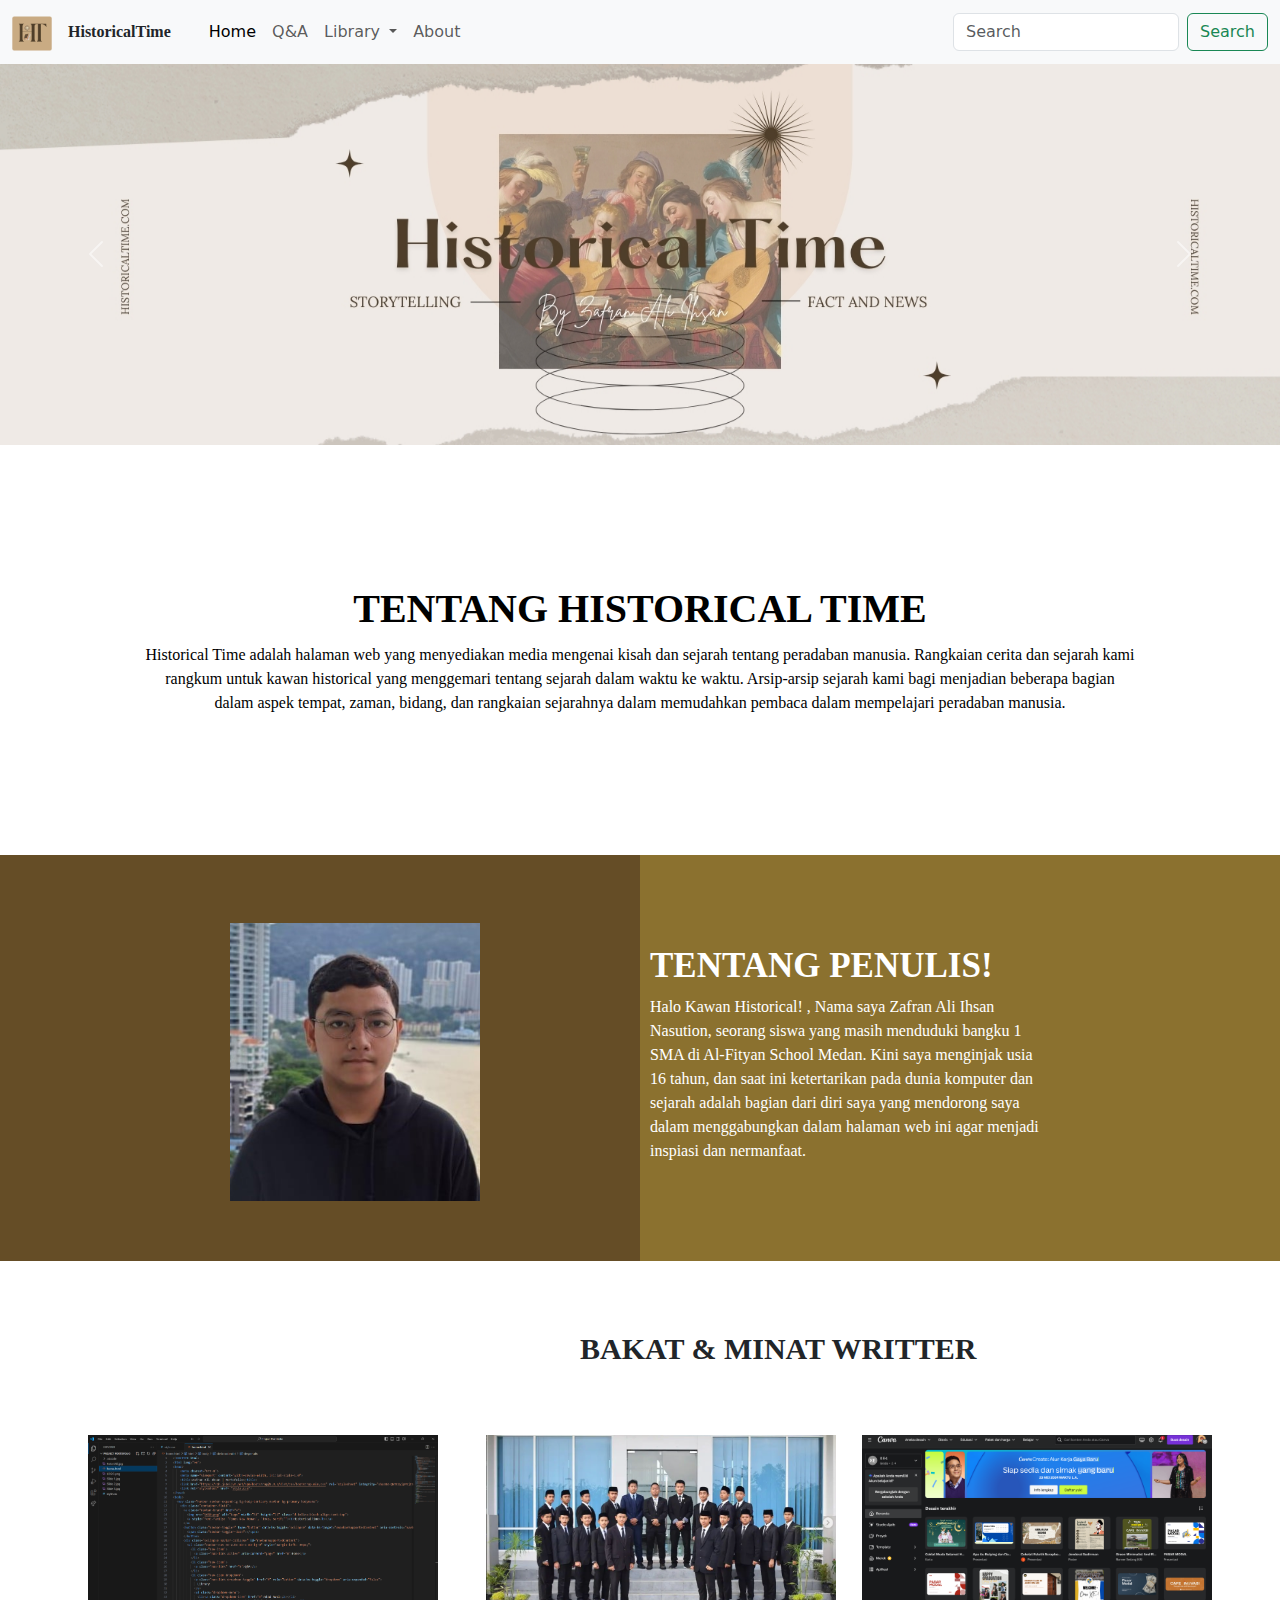
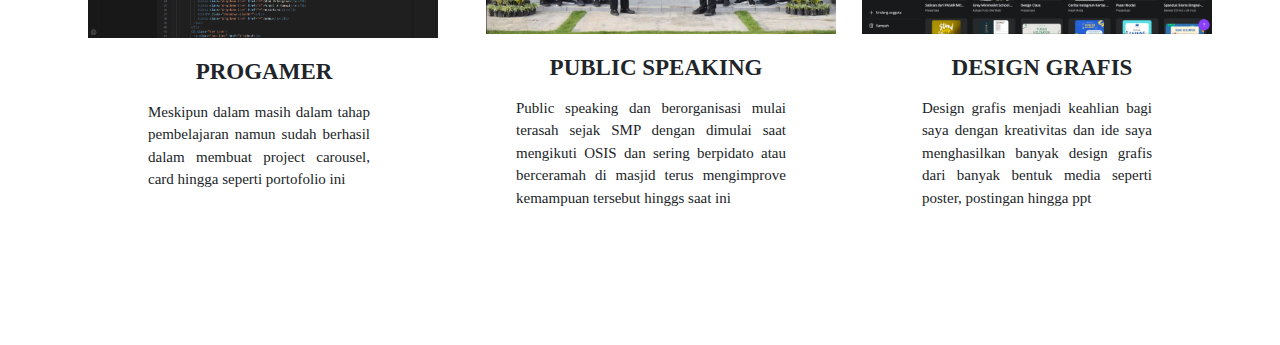
<file: index.html>
<!DOCTYPE html>
<html lang="en">
<head>
    <meta charset="UTF-8">
    <meta name="viewport" content="width=device-width, initial-scale=1.0">
    <title>Zafran Ali Ihsan | Portofolio</title>
    <link href="https://cdn.jsdelivr.net/npm/bootstrap@5.3.3/dist/css/bootstrap.min.css" rel="stylesheet" integrity="sha384-QWTKZyjpPEjISv5WaRU9OFeRpok6YctnYmDr5pNlyT2bRjXh0JMhjY6hW+ALEwIH" crossorigin="anonymous">
    <link rel="stylesheet" href= "style.css">
</head>
<body>
  <nav class="navbar navbar-expand-lg bg-body-tertiary navbar bg-primary bodynama">
    <div class="container-fluid">
      <a class="navbar-brand" href="#">
        <img src="LOGO.png" alt="Logo" width="40" height="35" class="d-inline-block align-text-top">
        <a style="font-family: 'Times New Roman', Times, serif;""><b>HistoricalTime</b></a>
      </a>
      <button class="navbar-toggler" type="button" data-bs-toggle="collapse" data-bs-target="#navbarSupportedContent" aria-controls="navbarSupportedContent" aria-expanded="false" aria-label="Toggle navigation">
        <span class="navbar-toggler-icon"></span>
      </button>
      <div class="collapse navbar-collapse" id="navbarSupportedContent">
        <ul class="navbar-nav me-auto mb-2 mb-lg-0" style="margin-left: 30px;">
          <li class="nav-item">
            <a class="nav-link active" aria-current="page" href="#">Home</a>
          </li>
          <li class="nav-item">
            <a class="nav-link" href="#">Q&A</a>
          </li>
          <li class="nav-item dropdown">
            <a class="nav-link dropdown-toggle" href="#" role="button" data-bs-toggle="dropdown" aria-expanded="false">
              Library
            </a>
            <ul class="dropdown-menu">
              <li><a class="dropdown-item" href="#">Abad Awal</a></li>
              <li><a class="dropdown-item" href="#">Abad Petengahan</a></li>
              <li><a class="dropdown-item" href="#">Yunani & Romawi</a></li>
              <li><a class="dropdown-item" href="#">Nusantara</a></li>
              <li><hr class="dropdown-divider"></li>
              <li><a class="dropdown-item" href="#">Semua</a></li>
            </ul>
          </li>
          <li class="nav-item">
            <a class="nav-link" href="#">About</a>
          </li>
        </ul>
        <form class="d-flex" role="search">
          <input class="form-control me-2" type="search" placeholder="Search" aria-label="Search">
          <button class="btn btn-outline-success" type="submit">Search</button>
        </form>
      </div>
    </div>
  </nav>
    <!-- Website Start -->
    <div id="carouselExampleAutoplaying" class="carousel slide" data-bs-ride="carousel">
      <div class="carousel-inner">
        <div class="carousel-item active">
          <img src="Slide 1.jpg" class="d-block w-100" alt="...">
        </div>
        <div class="carousel-item">
          <img src="Slide 2.jpg" class="d-block w-100" alt="...">
        </div>
        <div class="carousel-item">
          <img src="Slide 3.jpg" class="d-block w-100" alt="...">
        </div>
      </div>
      <button class="carousel-control-prev" type="button" data-bs-target="#carouselExampleAutoplaying" data-bs-slide="prev">
        <span class="carousel-control-prev-icon" aria-hidden="true"></span>
        <span class="visually-hidden">Previous</span>
      </button>
      <button class="carousel-control-next" type="button" data-bs-target="#carouselExampleAutoplaying" data-bs-slide="next">
        <span class="carousel-control-next-icon" aria-hidden="true"></span>
        <span class="visually-hidden">Next</span>
      </button>
    </div>
    <script src="https://cdn.jsdelivr.net/npm/bootstrap@5.3.3/dist/js/bootstrap.bundle.min.js" integrity="sha384-YvpcrYf0tY3lHB60NNkmXc5s9fDVZLESaAA55NDzOxhy9GkcIdslK1eN7N6jIeHz" crossorigin="anonymous"></script>
    
    <!-- Judul Nama Start -->
    <div class="bagiannama">
      <h1><b>TENTANG HISTORICAL TIME</b></h1>
        <p>Historical Time adalah halaman web yang menyediakan media mengenai kisah dan sejarah tentang peradaban manusia. Rangkaian cerita dan sejarah kami<br> rangkum untuk kawan historical yang menggemari tentang sejarah dalam waktu ke waktu. Arsip-arsip sejarah kami bagi menjadian beberapa bagian<br> dalam aspek tempat, zaman, bidang, dan rangkaian sejarahnya dalam memudahkan pembaca dalam mempelajari peradaban manusia.</p>
    </div>
    <!-- Judul Nama End -->
  
    <!-- Foto & Penjelasan Diri Start -->
    <div class="fotodandiri">
      <!-- Foto Start -->
    <div class="foto">
      <img src="Foto Diri.jpg" alt="foto" style="border: 50%;width: 250px; margin-top: 8px; margin-bottom: 0px;">
    </div>
    <!-- Foto End -->
  
    <!-- Diri Start -->
    <div class="penulis">
      <h1><b>TENTANG PENULIS!</b></h1>
      <p>Halo Kawan Historical! , Nama saya Zafran Ali Ihsan Nasution, seorang siswa yang masih menduduki bangku 1 SMA di Al-Fityan School Medan. Kini saya menginjak usia 16 tahun,  dan saat ini ketertarikan pada dunia komputer dan sejarah adalah bagian dari diri saya yang mendorong saya dalam menggabungkan dalam halaman web ini agar menjadi inspiasi dan nermanfaat.</p>
    </div>

    <!-- Diri End -->
    </div>
    <!-- Foto & Penjelasan Diri End -->
<!-- Kemampuan Start -->
<h4 class="kemampuan1" style="margin-left: 580px; margin-top: 70px;"><b>BAKAT & MINAT WRITTER</b></h4>
<div class="kemampuan" style="margin-left: -50px; margin-top: -30px;">
    
    <div class="card1" style="width: 22rem;">
      <img src="Programmer.png" class="card-img-top" alt="..." style="margin-left: 40px;">
      <div class="card-body">
        <h5 class="card-title" style="margin-left: 100px;"><b>PROGAMER</b></h5>
        <p class="card-text" style="margin-left: 100px; margin-top: -5px">Meskipun dalam masih dalam tahap pembelajaran namun sudah berhasil dalam membuat project carousel, card hingga seperti portofolio ini</p>
      </div>
    </div>
    
    <div class="card2" style="width: 25rem; margin-left: -100px;">
      <img src="Organize.png" class="card-img-top" alt="..." style="margin-left: 70px;">
      <div class="card-body">
        <h5 class="card-title" style="margin-left: 100px;"><b>PUBLIC SPEAKING</b></h5>
        <p class="card-text" style="margin-left: 100px; margin-top: -5px;">Public speaking dan berorganisasi mulai terasah sejak SMP dengan dimulai saat mengikuti OSIS dan sering berpidato atau berceramah di masjid terus mengimprove kemampuan tersebut hinggs saat ini</p>
      </div>
    </div>
    
    <div class="card3"  style="width: 20rem; margin-left: -70px;">
        <img src="Design Grafis.png" class="card-img-top" alt="card3">
        <div class="card-body">
        <h5 class="card-title" style="margin-left: 60px;"><b>DESIGN GRAFIS</b></h5>
        <p class="card-text" style="margin-top: -5px; margin-left: 60px;">Design grafis menjadi keahlian bagi saya dengan kreativitas dan ide saya menghasilkan banyak design grafis dari banyak bentuk media seperti poster, postingan hingga ppt</p>
    </div>
  </div>
  <!-- Kemampuan End -->

  <!-- Footer Start -->
  
  <!-- Footer End -->
  <!-- Website End -->
</body>
</html>
</file>
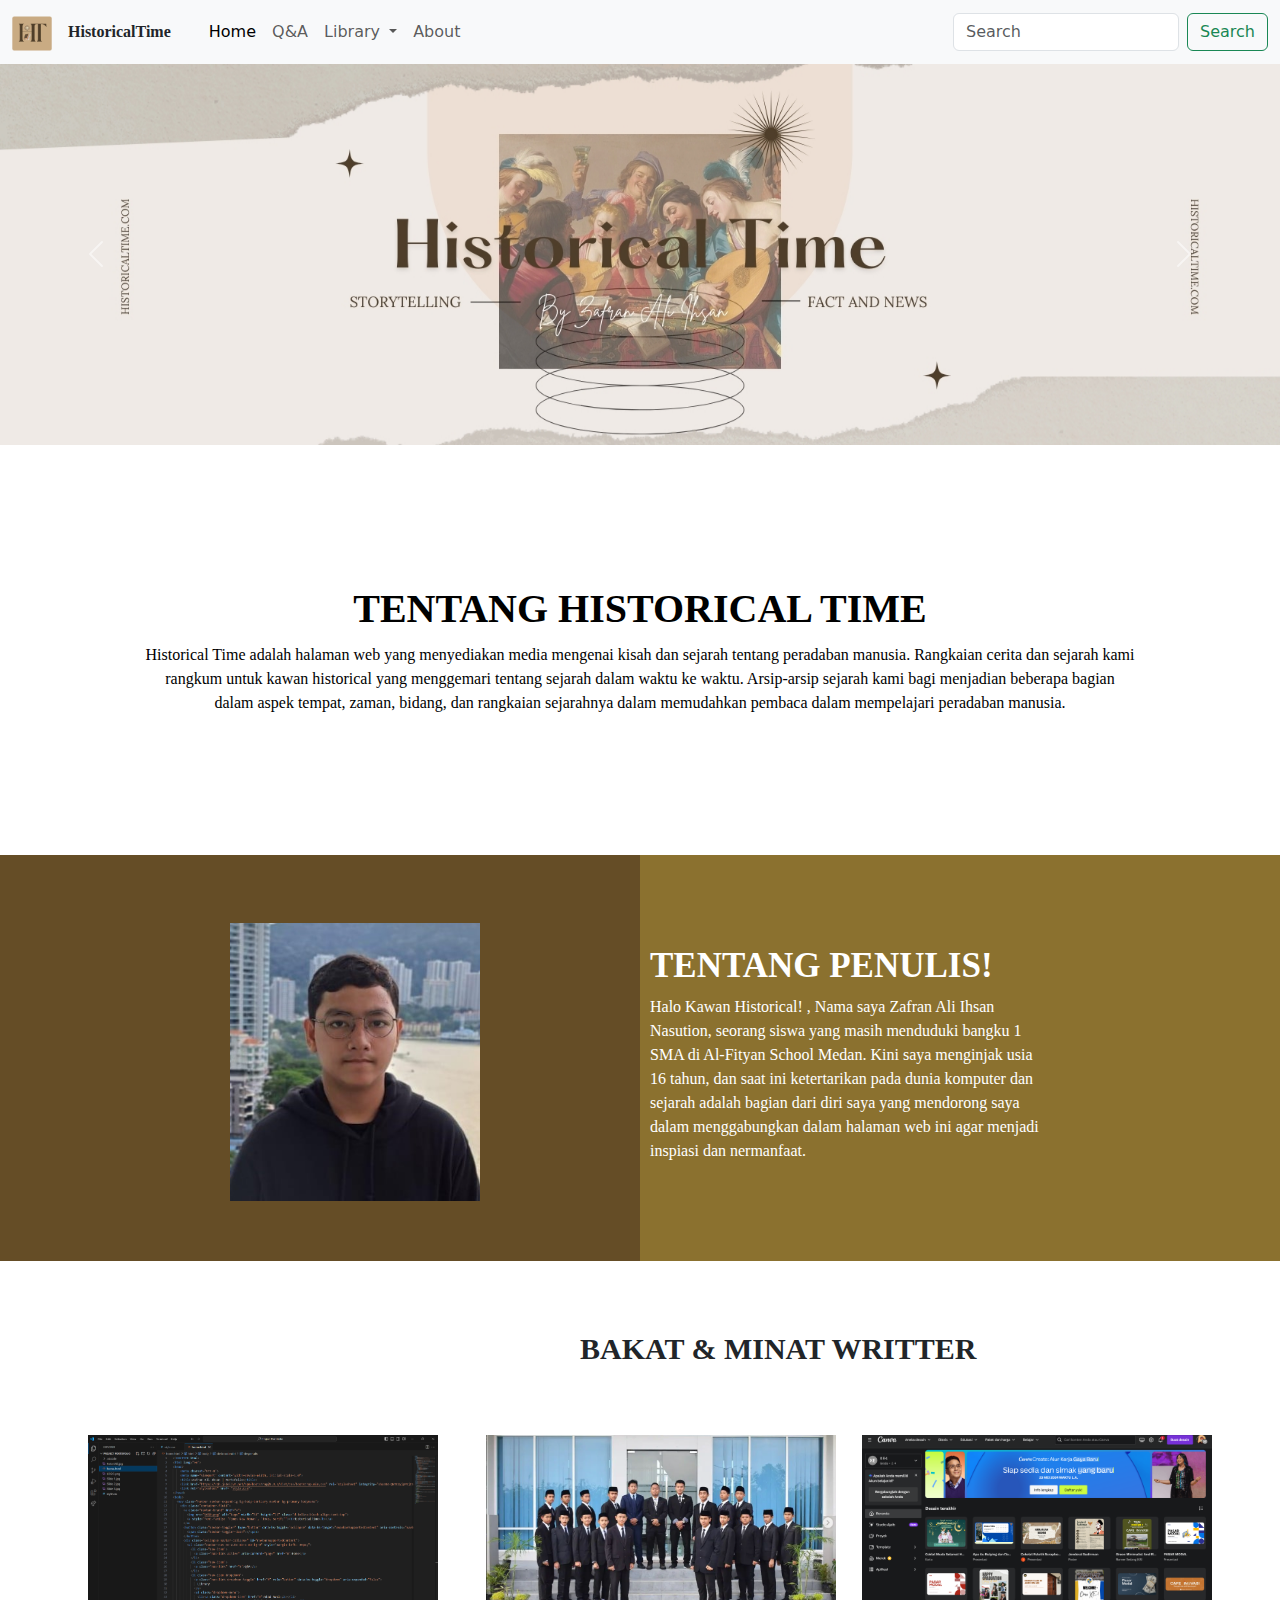
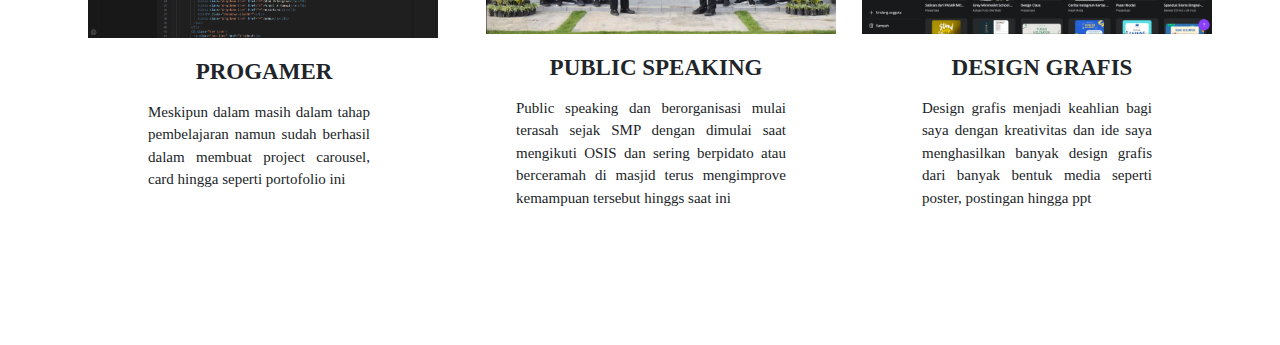
<file: home.html>
<!DOCTYPE html>
<html lang="en">
<head>
    <meta charset="UTF-8">
    <meta name="viewport" content="width=device-width, initial-scale=1.0">
    <title>Zafran Ali Ihsan | Portofolio</title>
    <link href="https://cdn.jsdelivr.net/npm/bootstrap@5.3.3/dist/css/bootstrap.min.css" rel="stylesheet" integrity="sha384-QWTKZyjpPEjISv5WaRU9OFeRpok6YctnYmDr5pNlyT2bRjXh0JMhjY6hW+ALEwIH" crossorigin="anonymous">
    <link rel="stylesheet" href= "style.css">
</head>
<body>
  <nav class="navbar navbar-expand-lg bg-body-tertiary navbar bg-primary bodynama">
    <div class="container-fluid">
      <a class="navbar-brand" href="#">
        <img src="LOGO.png" alt="Logo" width="40" height="35" class="d-inline-block align-text-top">
        <a style="font-family: 'Times New Roman', Times, serif;""><b>HistoricalTime</b></a>
      </a>
      <button class="navbar-toggler" type="button" data-bs-toggle="collapse" data-bs-target="#navbarSupportedContent" aria-controls="navbarSupportedContent" aria-expanded="false" aria-label="Toggle navigation">
        <span class="navbar-toggler-icon"></span>
      </button>
      <div class="collapse navbar-collapse" id="navbarSupportedContent">
        <ul class="navbar-nav me-auto mb-2 mb-lg-0" style="margin-left: 30px;">
          <li class="nav-item">
            <a class="nav-link active" aria-current="page" href="#">Home</a>
          </li>
          <li class="nav-item">
            <a class="nav-link" href="#">Q&A</a>
          </li>
          <li class="nav-item dropdown">
            <a class="nav-link dropdown-toggle" href="#" role="button" data-bs-toggle="dropdown" aria-expanded="false">
              Library
            </a>
            <ul class="dropdown-menu">
              <li><a class="dropdown-item" href="#">Abad Awal</a></li>
              <li><a class="dropdown-item" href="#">Abad Petengahan</a></li>
              <li><a class="dropdown-item" href="#">Yunani & Romawi</a></li>
              <li><a class="dropdown-item" href="#">Nusantara</a></li>
              <li><hr class="dropdown-divider"></li>
              <li><a class="dropdown-item" href="#">Semua</a></li>
            </ul>
          </li>
          <li class="nav-item">
            <a class="nav-link" href="#">About</a>
          </li>
        </ul>
        <form class="d-flex" role="search">
          <input class="form-control me-2" type="search" placeholder="Search" aria-label="Search">
          <button class="btn btn-outline-success" type="submit">Search</button>
        </form>
      </div>
    </div>
  </nav>
    <!-- Website Start -->
    <div id="carouselExampleAutoplaying" class="carousel slide" data-bs-ride="carousel">
      <div class="carousel-inner">
        <div class="carousel-item active">
          <img src="Slide 1.jpg" class="d-block w-100" alt="...">
        </div>
        <div class="carousel-item">
          <img src="Slide 2.jpg" class="d-block w-100" alt="...">
        </div>
        <div class="carousel-item">
          <img src="Slide 3.jpg" class="d-block w-100" alt="...">
        </div>
      </div>
      <button class="carousel-control-prev" type="button" data-bs-target="#carouselExampleAutoplaying" data-bs-slide="prev">
        <span class="carousel-control-prev-icon" aria-hidden="true"></span>
        <span class="visually-hidden">Previous</span>
      </button>
      <button class="carousel-control-next" type="button" data-bs-target="#carouselExampleAutoplaying" data-bs-slide="next">
        <span class="carousel-control-next-icon" aria-hidden="true"></span>
        <span class="visually-hidden">Next</span>
      </button>
    </div>
    <script src="https://cdn.jsdelivr.net/npm/bootstrap@5.3.3/dist/js/bootstrap.bundle.min.js" integrity="sha384-YvpcrYf0tY3lHB60NNkmXc5s9fDVZLESaAA55NDzOxhy9GkcIdslK1eN7N6jIeHz" crossorigin="anonymous"></script>
    
    <!-- Judul Nama Start -->
    <div class="bagiannama">
      <h1><b>TENTANG HISTORICAL TIME</b></h1>
        <p>Historical Time adalah halaman web yang menyediakan media mengenai kisah dan sejarah tentang peradaban manusia. Rangkaian cerita dan sejarah kami<br> rangkum untuk kawan historical yang menggemari tentang sejarah dalam waktu ke waktu. Arsip-arsip sejarah kami bagi menjadian beberapa bagian<br> dalam aspek tempat, zaman, bidang, dan rangkaian sejarahnya dalam memudahkan pembaca dalam mempelajari peradaban manusia.</p>
    </div>
    <!-- Judul Nama End -->
  
    <!-- Foto & Penjelasan Diri Start -->
    <div class="fotodandiri">
      <!-- Foto Start -->
    <div class="foto">
      <img src="Foto Diri.jpg" alt="foto" style="border: 50%;width: 250px; margin-top: 8px; margin-bottom: 0px;">
    </div>
    <!-- Foto End -->
  
    <!-- Diri Start -->
    <div class="penulis">
      <h1><b>TENTANG PENULIS!</b></h1>
      <p>Halo Kawan Historical! , Nama saya Zafran Ali Ihsan Nasution, seorang siswa yang masih menduduki bangku 1 SMA di Al-Fityan School Medan. Kini saya menginjak usia 16 tahun,  dan saat ini ketertarikan pada dunia komputer dan sejarah adalah bagian dari diri saya yang mendorong saya dalam menggabungkan dalam halaman web ini agar menjadi inspiasi dan nermanfaat.</p>
    </div>

    <!-- Diri End -->
    </div>
    <!-- Foto & Penjelasan Diri End -->
<!-- Kemampuan Start -->
<h4 class="kemampuan1" style="margin-left: 580px; margin-top: 70px;"><b>BAKAT & MINAT WRITTER</b></h4>
<div class="kemampuan" style="margin-left: -50px; margin-top: -30px;">
    
    <div class="card1" style="width: 22rem;">
      <img src="Programmer.png" class="card-img-top" alt="..." style="margin-left: 40px;">
      <div class="card-body">
        <h5 class="card-title" style="margin-left: 100px;"><b>PROGAMER</b></h5>
        <p class="card-text" style="margin-left: 100px; margin-top: -5px">Meskipun dalam masih dalam tahap pembelajaran namun sudah berhasil dalam membuat project carousel, card hingga seperti portofolio ini</p>
      </div>
    </div>
    
    <div class="card2" style="width: 25rem; margin-left: -100px;">
      <img src="Organize.png" class="card-img-top" alt="..." style="margin-left: 70px;">
      <div class="card-body">
        <h5 class="card-title" style="margin-left: 100px;"><b>PUBLIC SPEAKING</b></h5>
        <p class="card-text" style="margin-left: 100px; margin-top: -5px;">Public speaking dan berorganisasi mulai terasah sejak SMP dengan dimulai saat mengikuti OSIS dan sering berpidato atau berceramah di masjid terus mengimprove kemampuan tersebut hinggs saat ini</p>
      </div>
    </div>
    
    <div class="card3"  style="width: 20rem; margin-left: -70px;">
        <img src="Design Grafis.png" class="card-img-top" alt="card3">
        <div class="card-body">
        <h5 class="card-title" style="margin-left: 60px;"><b>DESIGN GRAFIS</b></h5>
        <p class="card-text" style="margin-top: -5px; margin-left: 60px;">Design grafis menjadi keahlian bagi saya dengan kreativitas dan ide saya menghasilkan banyak design grafis dari banyak bentuk media seperti poster, postingan hingga ppt</p>
    </div>
  </div>
  <!-- Kemampuan End -->

  <!-- Footer Start -->
  
  <!-- Footer End -->
  <!-- Website End -->
</body>
</html>
</file>
<file: style.css>
.bagiannama {
  background-color: rgb(255, 255, 255);
  background-size: width=1680, height=100px;  
  height: 300px;
    
}

.bagiannama p {
    color: black;
    text-align: center;
    font-family: "Merriweather",serif;
    margin: 0;
    margin-top: -50px;
    margin-bottom: 50px;
    padding: 30px;
    animation-duration: 3s;
  animation-name: slidein;
  
}

@keyframes slidein {
  from {
    margin-left: 100%;
    width: 300%;
  }

  to {
    margin-left: 0%;
    width: 100%;
  }
}
  
  
.textbrand {
    font-family: "Marriweather",serif;
}
.bagiannama h1 {
    color: black;
    text-align: center;
    font-family: "Merriweather",serif;
    margin: 0;
    margin-top: 110px;
    padding: 30px;
    animation-duration: 3s;
  animation-name: slidein;
}

@keyframes slidein {
  from {
    margin-left: 100%;
    width: 300%;
  }

  to {
    margin-left: 0%;
    width: 100%;
  }
}


@import url('https://fonts.googleapis.com/css2?family=Merriweather:ital,wght@0,300;0,400;0,700;0,900;1,300;1,400;1,700;1,900&display=swap');

.fotodandiri {
    display: flex;
    justify-content: space-evenly;
    padding: 60px;
    background: linear-gradient(
      to right,
      rgb(101, 77, 38) 0%,
      rgb(101, 77, 38) 50%,
      rgb(139, 113, 47) 50%,
      rgb(139, 113, 47) 100%
    );
  }


.penulis {
    width: 400px;
}

.penulis p {
    font-family:"Merriweather",serif;
    font-size: 16px;
    color: rgb(255, 255, 255);
}

.penulis h1 {
    font-family:"Merriweather",serif;
    font-size: 35px;
    color: rgb(255, 255, 255);
    margin-top: 30px;
}
.kemampuan {
    display: flex;
    justify-content: space-around;
    background-color: rgb(255, 255, 255);
    padding: 40px;
    height: 600px;
}
    
.kemampuan .card1 img, .card2 img, .card3 img {
    border-radius: 0px;
    margin-top: 50px;
    box-sizing: border-box;
    width: 350px;
}

.kemampuan .card2 img {
    height: 199px;
}

.kemampuan .card3 img {
    height: 199px;
}
        
.kemampuan h5 {
    font-family: "Merriweather",serif;
    text-align: center;
    font-size: 23px;
    margin: 20px;
}

.kemampuan p {
    font-family: "Merriweather",serif;
    text-align: justify;
    font-size: 15px;
    margin: 30px;
}
        
.kemampuan1 {
    font-size: 30px;
    font-family: "Merriweather", serif;
}
</file>
